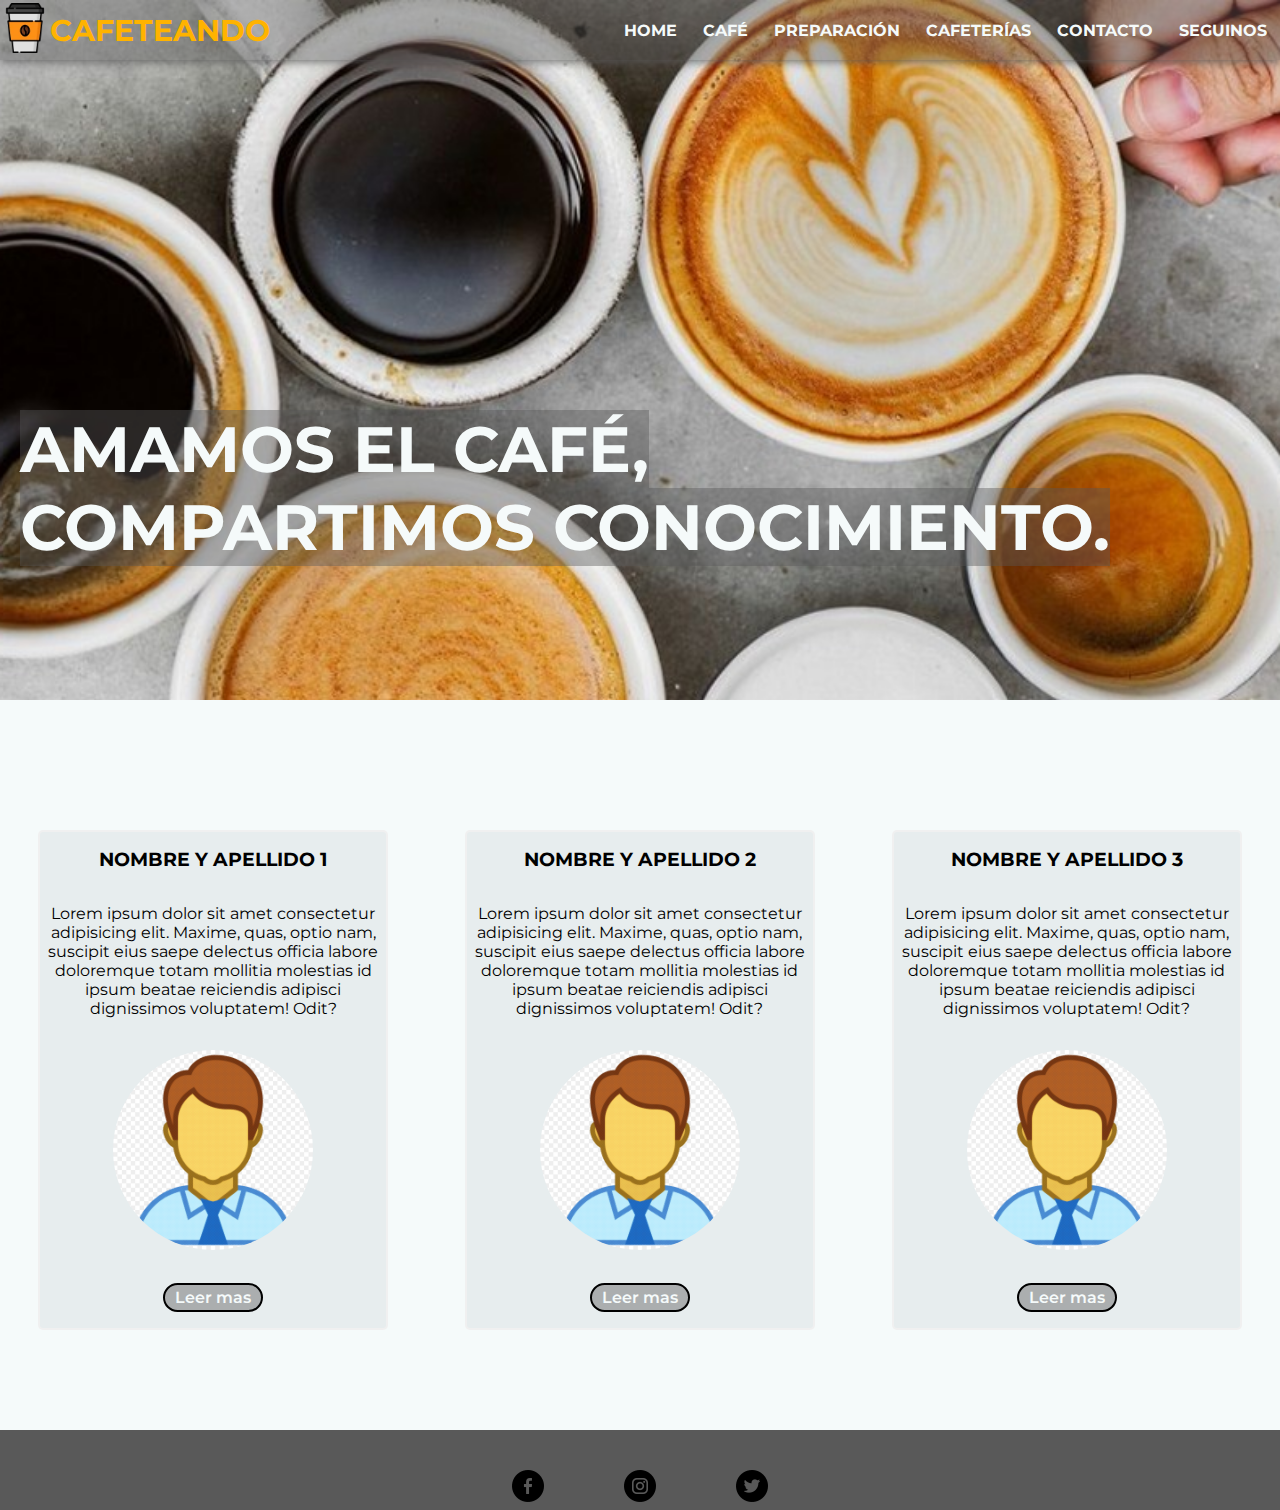
<file: index.html>
<!DOCTYPE html>
<html lang="es">
<head>
    <meta charset="UTF-8">
    <meta http-equiv="X-UA-Compatible" content="IE=edge">
    <meta name="viewport" content="width=device-width, initial-scale=1.0">
    <title>CAFETEANDO</title>
    <link rel="preconnect" href="https://fonts.googleapis.com">
    <link rel="preconnect" href="https://fonts.gstatic.com" crossorigin>
    <link href="https://fonts.googleapis.com/css2?family=Montserrat&display=swap" rel="stylesheet">
    <link rel="shortcut icon" href="./assets/images/coffee-cup.webp" type="image/x-icon">
    <link rel="stylesheet" href="./sass/main.css">
</head>
<body>

    <div class="menuMobile">
        <label for="menuCheck">
            <img src="./assets/images/menu-mobile.png" alt="menu mobile">
        </label>
    </div>
    
    <div class="fondoHome">
        <header class="encabezado">
            <div class="encabezado__logo">
                <a href="./index.html" class="encabezado__logo__link">
                    <img src="./assets/images/coffee-cup.webp" alt="logo-cafeteando"  width="50">
                </a>
                <p class="encabezado__logo__titulo">CAFETEANDO</p>
            </div>

            <nav id="encabezado__menu">

                <input type="checkbox" class="menu-check" id="menuCheck">
            
                <ul  class="encabezado__menu__lista">
                    <li><a href="./index.html">HOME</a></li>
                    <li><a href="./pages/coffee.html">CAFÉ</a></li>
                    <li><a href="./pages/preparation.html">PREPARACIÓN</a></li>
                    <li><a href="./pages/coffee-house.html">CAFETERÍAS</a></li>
                    <li><a href="./pages/contact.html">CONTACTO</a>
                    <li><a href="#follow">SEGUINOS</a></li>
                </ul>
            </nav>
        </header>

        <h1 class="fondoHome__title title"><span>AMAMOS EL CAFÉ,</span> <br> <span>COMPARTIMOS CONOCIMIENTO.</span></h1>

    </div>

    <main class="mainHome">
        
        
        <div class="mainHome__card">
            
            <section class="cardHome">

                <h3 class="cardHome__title cardUp">NOMBRE Y APELLIDO 1</h3>
                <p class="cardHome__text">Lorem ipsum dolor sit amet consectetur adipisicing elit. Maxime, quas, optio nam, suscipit eius saepe delectus officia labore doloremque totam mollitia molestias id ipsum beatae reiciendis adipisci dignissimos voluptatem! Odit?</p>
                <div class="cardHome__img">
                    <img src="./assets/images/perfil-home.jpg" alt="foto de NOMBRE Y APELLIDO 1">
                </div>
                <div class="cardHome__buttom">
                    <button class="button">Leer mas</button>
                </div>

            </section>

            <section class="cardHome">
                
                <h3 class="cardHome__title">NOMBRE Y APELLIDO 2</h3>
                <p class="cardHome__text">Lorem ipsum dolor sit amet consectetur adipisicing elit. Maxime, quas, optio nam, suscipit eius saepe delectus officia labore doloremque totam mollitia molestias id ipsum beatae reiciendis adipisci dignissimos voluptatem! Odit?</p>
                <div class="cardHome__img">
                    <img src="./assets/images/perfil-home.jpg" alt="foto de NOMBRE Y APELLIDO 2">
                </div>
                <div class="cardHome__buttom">
                    <button class="button">Leer mas</button>
                </div>

            </section>

            <section class="cardHome">
                
                <h3 class="cardHome__title cardUp">NOMBRE Y APELLIDO 3</h3>
                <p class="cardHome__text">Lorem ipsum dolor sit amet consectetur adipisicing elit. Maxime, quas, optio nam, suscipit eius saepe delectus officia labore doloremque totam mollitia molestias id ipsum beatae reiciendis adipisci dignissimos voluptatem! Odit?</p>
                <div class="cardHome__img">
                    <img src="./assets/images/perfil-home.jpg" alt="foto de NOMBRE Y APELLIDO 3">
                </div>
                <div class="cardHome__buttom">
                    <button class="button">Leer mas</button>
                </div>

            </section>

        </div>

    </main>
    

    <footer class="footer" id="follow">
        
        <div class="footer__social">
            <a href="#"><img src="./assets/images/icono-facebook.webp" alt="facebook"></a>
            <a href="#"><img src="./assets/images/icono-instagram.webp" alt="instagram"></a>
            <a href="#"><img src="./assets/images/icono-twiter.webp" alt="twiter"></a>
        </div>
        
    </footer>
    
</body>
</html>
</file>
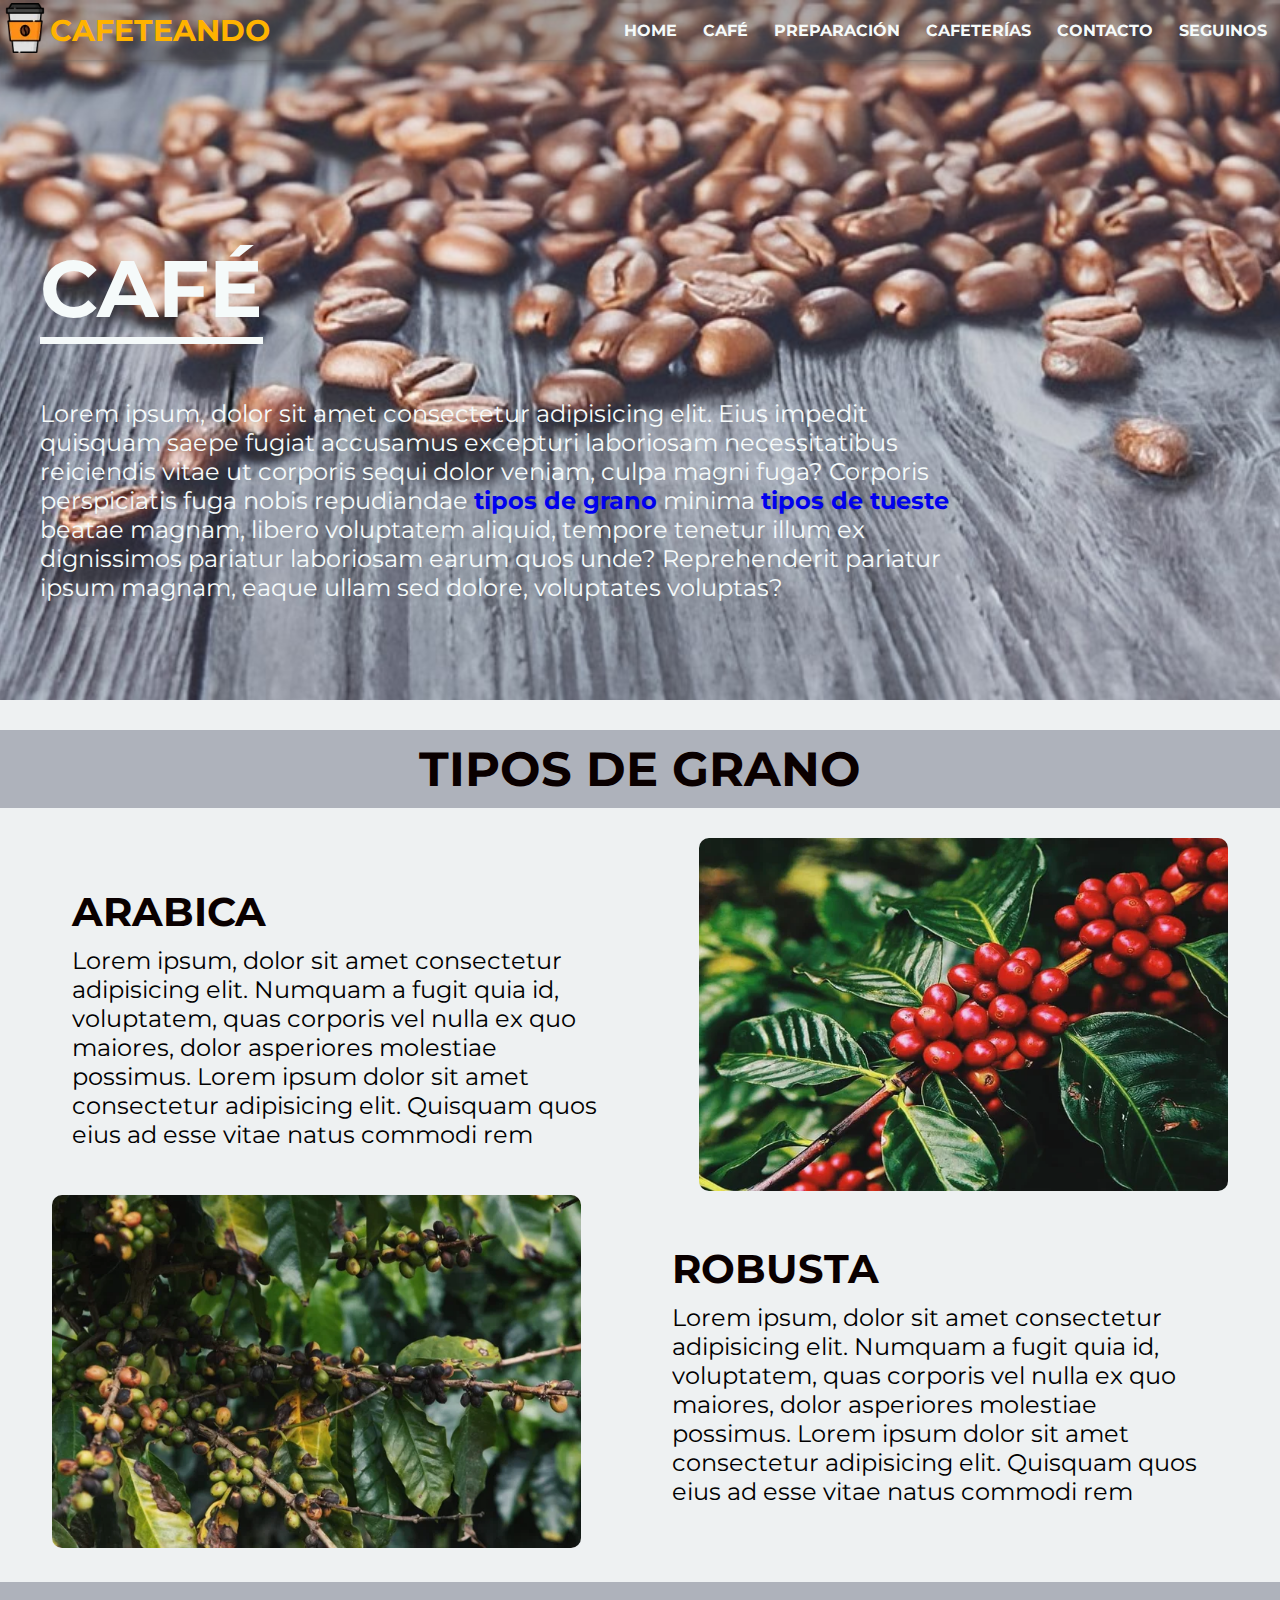
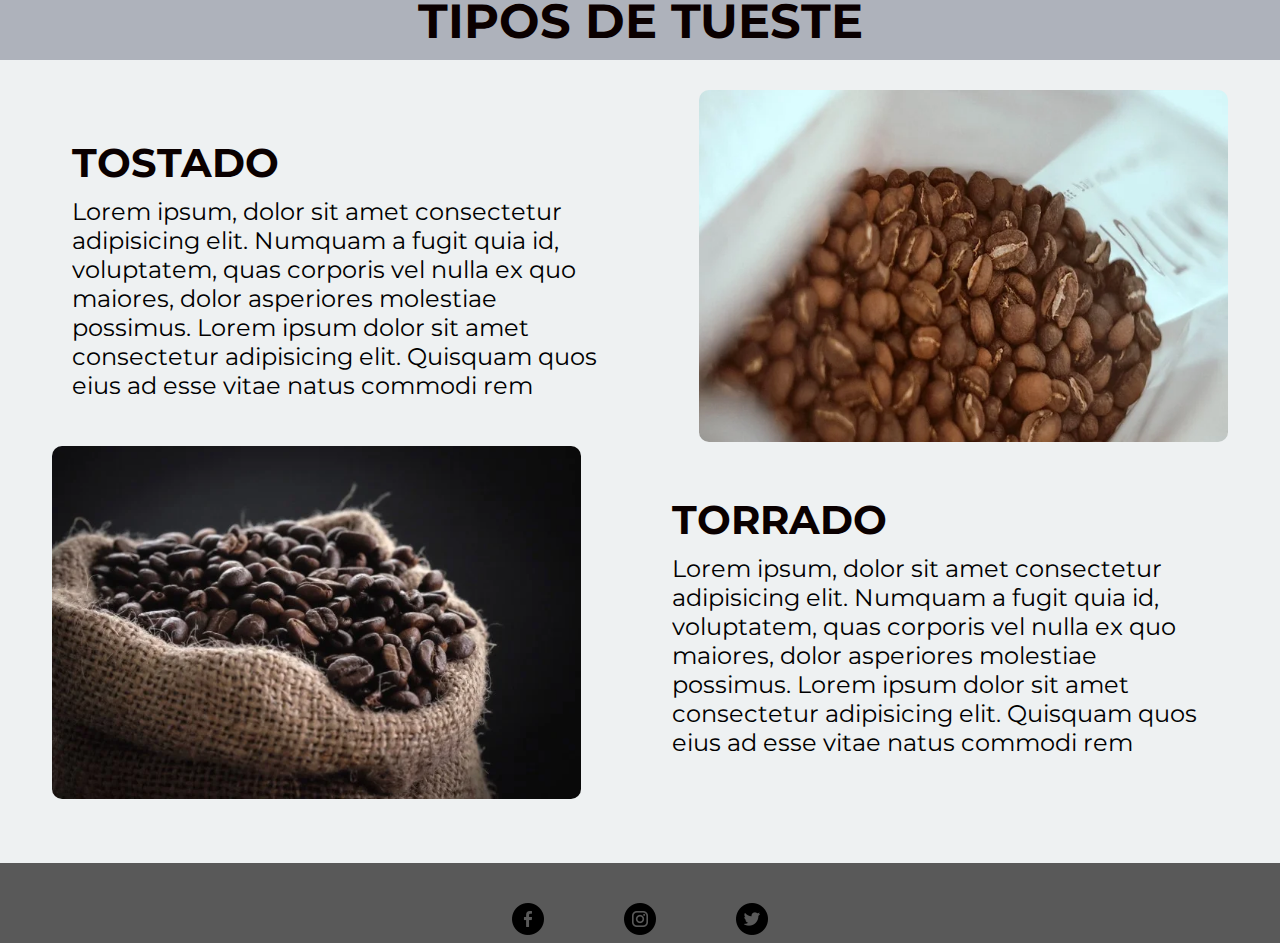
<file: pages/coffee.html>
<!DOCTYPE html>
<html lang="es">
<head>
    <meta charset="UTF-8">
    <meta http-equiv="X-UA-Compatible" content="IE=edge">
    <meta name="viewport" content="width=device-width, initial-scale=1.0">
    <title>CAFETEANDO</title>
    <link rel="shortcut icon" href="../assets/images/coffee-cup.webp" type="image/x-icon">
    <link rel="preconnect" href="https://fonts.googleapis.com">
    <link rel="preconnect" href="https://fonts.gstatic.com" crossorigin>
    <link href="https://fonts.googleapis.com/css2?family=Montserrat&display=swap" rel="stylesheet">
    <link rel="stylesheet" href="https://cdnjs.cloudflare.com/ajax/libs/animate.css/4.1.1/animate.min.css">
    <link rel="stylesheet" href="../sass/main.css">
</head>
<body>

    <div class="menuMobile">
        <label for="menuCheck">
            <img src="../assets/images/menu-mobile.png" alt="menu mobile">
        </label>
    </div>

    <div class="fondoCoffee">
        <header class="encabezado">
            <div class="encabezado__logo">
                <a href="../index.html" class="encabezado__link">
                    <img src="../assets/images/cafeteando-logo.webp" alt="logo-cafeteando"  width="50">
                </a>
                <p class="encabezado__logo__titulo">CAFETEANDO</p>
            </div>
            
            <nav id="encabezado__menu">

                <input type="checkbox" class="menu-check" id="menuCheck">
                
                <ul  class="encabezado__menu__lista">
                    <li><a href="../index.html">HOME</a></li>
                    <li><a href="./coffee.html">CAFÉ</a></li>
                    <li><a href="./preparation.html">PREPARACIÓN</a></li>
                    <li><a href="./coffee-house.html">CAFETERÍAS</a></li>
                    <li><a href="./contact.html">CONTACTO</a>
                    <li><a href="#follow">SEGUINOS</a></li>
                </ul>
            </nav>
        </header>

        <h1 class="fondoCoffee__title animate__animated animate__fadeInLeft">CAFÉ</h1>

        <p class="fondoCoffee__text animate__animated animate__fadeInUp">Lorem ipsum, dolor sit amet consectetur adipisicing elit. Eius impedit quisquam saepe fugiat accusamus excepturi laboriosam necessitatibus reiciendis vitae ut corporis sequi dolor veniam, culpa magni fuga? Corporis perspiciatis fuga nobis repudiandae <a href="#bean"><b>tipos de grano</b></a> minima <a href="#roast"><b>tipos de tueste</b></a> beatae magnam, libero voluptatem aliquid, tempore tenetur illum ex dignissimos pariatur laboriosam earum quos unde? Reprehenderit pariatur ipsum magnam, eaque ullam sed dolore, voluptates voluptas?</p>

    </div>
   
    <main class="mainCoffee">

        <h2 class="beanCoffee__title" id="bean">TIPOS DE GRANO</h2>

        <article class="beanCoffee">

            <div class="beanCoffee__info">

                <div class="beanCoffee__info__text">
                    <h3>ARABICA</h3>
                    <p>Lorem ipsum, dolor sit amet consectetur adipisicing elit. Numquam a fugit quia id, voluptatem, quas corporis vel nulla ex quo maiores, dolor asperiores molestiae possimus. Lorem ipsum dolor sit amet consectetur adipisicing elit. Quisquam quos eius ad esse vitae natus commodi rem tenetur obcaecati et explicabo ratione aut sint in, error sunt.</p>
                </div>
                
                <div class="beanCoffee__info__img">
                    <img src="../assets/images/cafe-arabica.webp" alt="grano arabica" class="animate__animated animate__fadeInLeft">
                </div>
                
            </div>

            <div class="beanCoffee__info">
                <div class="beanCoffee__info__img">
                    <img src="../assets/images/cafe-robusta.webp" alt="grano robusta" class="animate__animated animate__fadeInLeft">
                </div>
                
                <div class="beanCoffee__info__text order">
                    <h3>ROBUSTA</h3>
                    <p>Lorem ipsum, dolor sit amet consectetur adipisicing elit. Numquam a fugit quia id, voluptatem, quas corporis vel nulla ex quo maiores, dolor asperiores molestiae possimus. Lorem ipsum dolor sit amet consectetur adipisicing elit. Quisquam quos eius ad esse vitae natus commodi rem tenetur obcaecati et explicabo ratione aut sint in, error sunt. </p>
                </div>
            </div>

        </article>

        <h2 class="beanCoffee__title" id="roast">TIPOS DE TUESTE</h2>

        <article class="beanCoffee">

            
            <div class="beanCoffee__info">
                
                <div class="beanCoffee__info__text">
                    <h3>TOSTADO</h3>
                    <p>Lorem ipsum, dolor sit amet consectetur adipisicing elit. Numquam a fugit quia id, voluptatem, quas corporis vel nulla ex quo maiores, dolor asperiores molestiae possimus. Lorem ipsum dolor sit amet consectetur adipisicing elit. Quisquam quos eius ad esse vitae natus commodi rem tenetur obcaecati et explicabo ratione aut sint in, error sunt. </p>
                </div>

                <div class="beanCoffee__info__img">
                    <img src="../assets/images/cafe-tostado.webp" alt="grano tostado" class="animate__animated animate__fadeInLeft">
                </div>

            </div>

            <div class="beanCoffee__info">
                <div class="beanCoffee__info__img">
                    <img src="../assets/images/cafe-torrado.webp" alt="grano torrado" class="animate__animated animate__fadeInLeft">
                </div>
                
                <div class="beanCoffee__info__text order">
                    <h3>TORRADO</h3>
                    <p>Lorem ipsum, dolor sit amet consectetur adipisicing elit. Numquam a fugit quia id, voluptatem, quas corporis vel nulla ex quo maiores, dolor asperiores molestiae possimus. Lorem ipsum dolor sit amet consectetur adipisicing elit. Quisquam quos eius ad esse vitae natus commodi rem tenetur obcaecati et explicabo ratione aut sint in, error sunt.</p>
                </div>
            </div>

        </article>

    </main>
    

    <footer class="footer">
        
        <div class="footer__social" id="follow">
            <a href="#"><img src="../assets/images/icono-facebook.webp" alt="facebook"></a>
            <a href="#"><img src="../assets/images/icono-instagram.webp" alt="instagram"></a>
            <a href="#"><img src="../assets/images/icono-twiter.webp" alt="twiter"></a>
        </div>
        
    </footer>
    
</body>
</html>
</file>
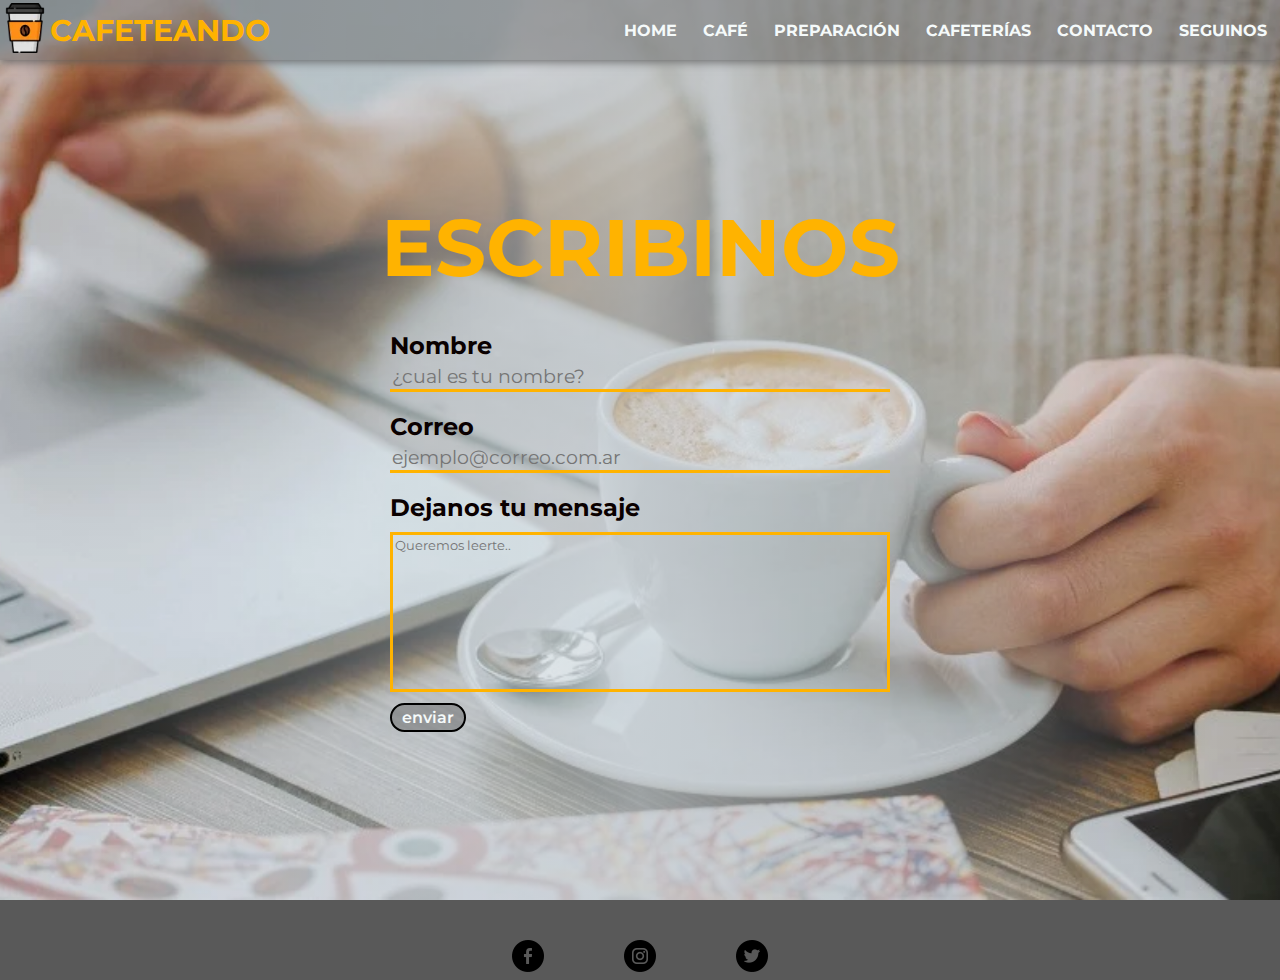
<file: pages/contact.html>
<!DOCTYPE html>
<html lang="es">
<head>
    <meta charset="UTF-8">
    <meta http-equiv="X-UA-Compatible" content="IE=edge">
    <meta name="viewport" content="width=device-width, initial-scale=1.0">
    <title>CAFETEANDO</title>
    <link rel="shortcut icon" href="../assets/images/coffee-cup.webp" type="image/x-icon">
    <link rel="preconnect" href="https://fonts.googleapis.com">
    <link rel="preconnect" href="https://fonts.gstatic.com" crossorigin>
    <link href="https://fonts.googleapis.com/css2?family=Montserrat&display=swap" rel="stylesheet">
    <link rel="stylesheet" href="../sass/main.css">
</head>
<body>

    <div class="menuMobile">
        <label for="menuCheck">
            <img src="../assets/images/menu-mobile.png" alt="menu mobile">
        </label>
    </div>
    
    <div class="fondoContact">
        <div class="gradienteContact">
            <header class="encabezado">
                <div class="encabezado__logo">
                    <a href="../index.html" class="encabezado__link">
                        <img src="../assets/images/cafeteando-logo.webp" alt="logo-cafeteando"  width="50">
                    </a>
                    <p class="encabezado__logo__titulo">CAFETEANDO</p>
                </div>
                
                <nav id="encabezado__menu">

                    <input type="checkbox" class="menu-check" id="menuCheck">

                    <ul  class="encabezado__menu__lista">
                        <li><a href="../index.html">HOME</a></li>
                        <li><a href="./coffee.html">CAFÉ</a></li>
                        <li><a href="./preparation.html">PREPARACIÓN</a></li>
                        <li><a href="./coffee-house.html">CAFETERÍAS</a></li>
                        <li><a href="./contact.html">CONTACTO</a>
                        <li><a href="#follow">SEGUINOS</a></li>
                    </ul>
                </nav>
            </header>
           
            <section class="mainContact">
        
                <h1 class="mainContact__title">ESCRIBINOS</h1>
        
                <div class="mainContact__form">
        
                    <form class="contact">
        
                        <div class="boxContact">
                            <label for="name">Nombre
                                <input type="text" name="name" id="name" placeholder="¿cual es tu nombre?" required>
                            </label>
                        </div>
                        <div class="boxContact">
                            <label for="mail">Correo
                                <input type="email" id="mail" placeholder="ejemplo@correo.com.ar">
                            </label>
                        </div>
        
        
                        <div class="textareaContact">
                            <label for="text">Dejanos tu mensaje
                                <textarea name="contacto-usuario" id="text" placeholder="Queremos leerte.." required></textarea>
                            </label>
                            
                        </div>
        
                        <input type="submit" value="enviar" class="button buttonContact">
        
                    </form>
                </div>
            </section>
        </div>
    </div>

    <footer class="footer">
        
        <div class="footer__social" id="follow">
            <a href="#"><img src="../assets/images/icono-facebook.webp" alt="facebook"></a>
            <a href="#"><img src="../assets/images/icono-instagram.webp" alt="instagram"></a>
            <a href="#"><img src="../assets/images/icono-twiter.webp" alt="twiter"></a>
        </div>
        
    </footer>
    
</body>
</html>
</file>
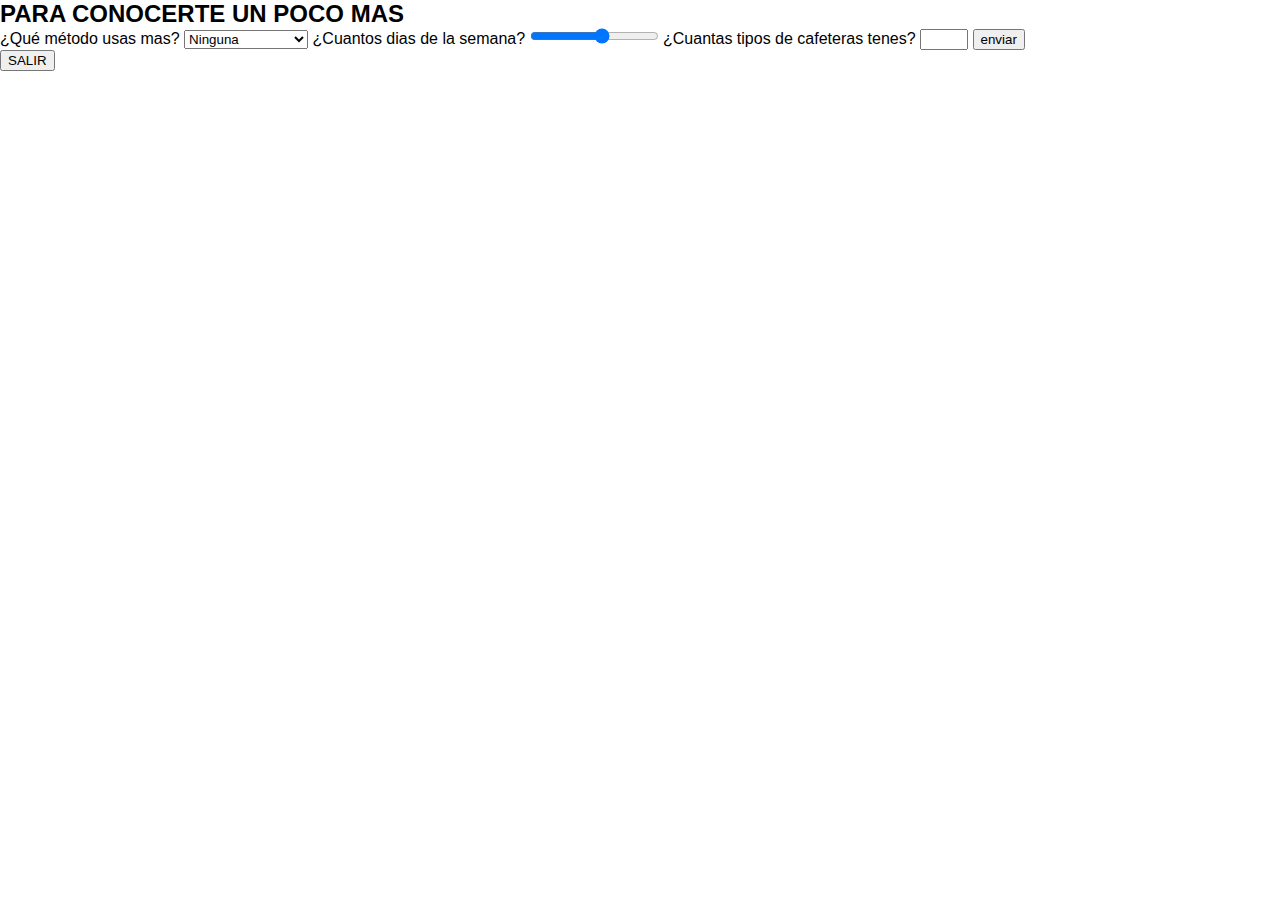
<file: pages/encuesta.html>
<!DOCTYPE html>
<!DOCTYPE html>
<html lang="es">
<head>
    <meta charset="UTF-8">
    <meta http-equiv="X-UA-Compatible" content="IE=edge">
    <meta name="viewport" content="width=device-width, initial-scale=1.0">
    <title>CAFETEANDO</title>
    <link rel="shortcut icon" href="../assets/images/coffee-cup.webp" type="image/x-icon">
    <link rel="stylesheet" href="../sass/main.css">
</head>
<body>

    <section>

        <h2>PARA CONOCERTE UN POCO MAS</h2>

        <form action="">

            <label for="fav-metodo">¿Qué método usas mas?
                <select name="metodo" id="fav-metodo" required>
                    <option value="none">Ninguna</option>
                    <option value="v60">V60</option>
                    <option value="Chemex">Chemex</option>
                    <option value="Italiana">Italiana</option>
                    <option value="Prensa Francesa">Prensa Francesa</option>
                    <option value="Syphon">Syphon</option>
                </select>
            </label>

            <label for="dias">¿Cuantos dias de la semana?
                <input type="range" name="frecuencia" id="dias" step="1" min="0" max="7">
            </label>

            <label for="cafeteras">¿Cuantas tipos de cafeteras tenes?
                <input type="number" name="cant-cafeteras" id="cafeteras" min="0" max="5">
            </label>

            <input type="submit" value="enviar">

        </form>
        <a href="../index.html"><button>SALIR</button></a>
        
    </section>
    
</body>
</html>
</file>
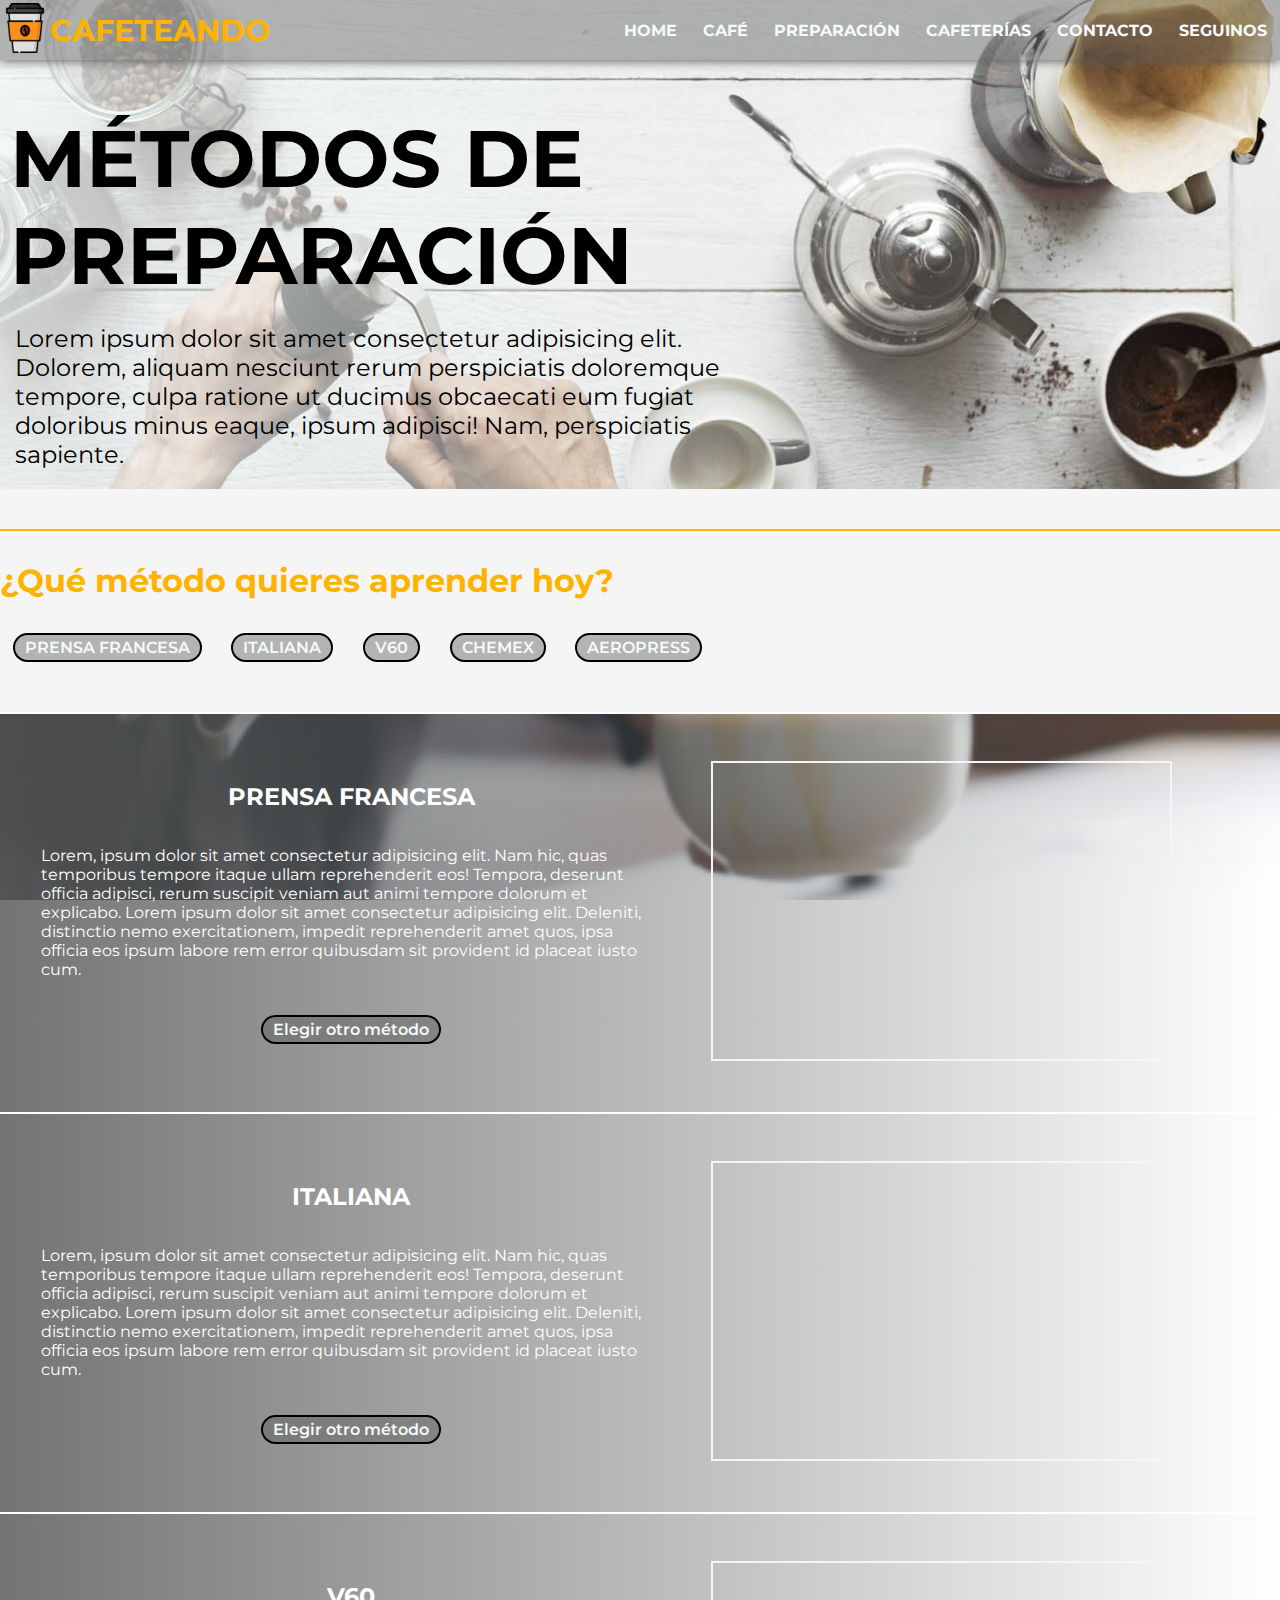
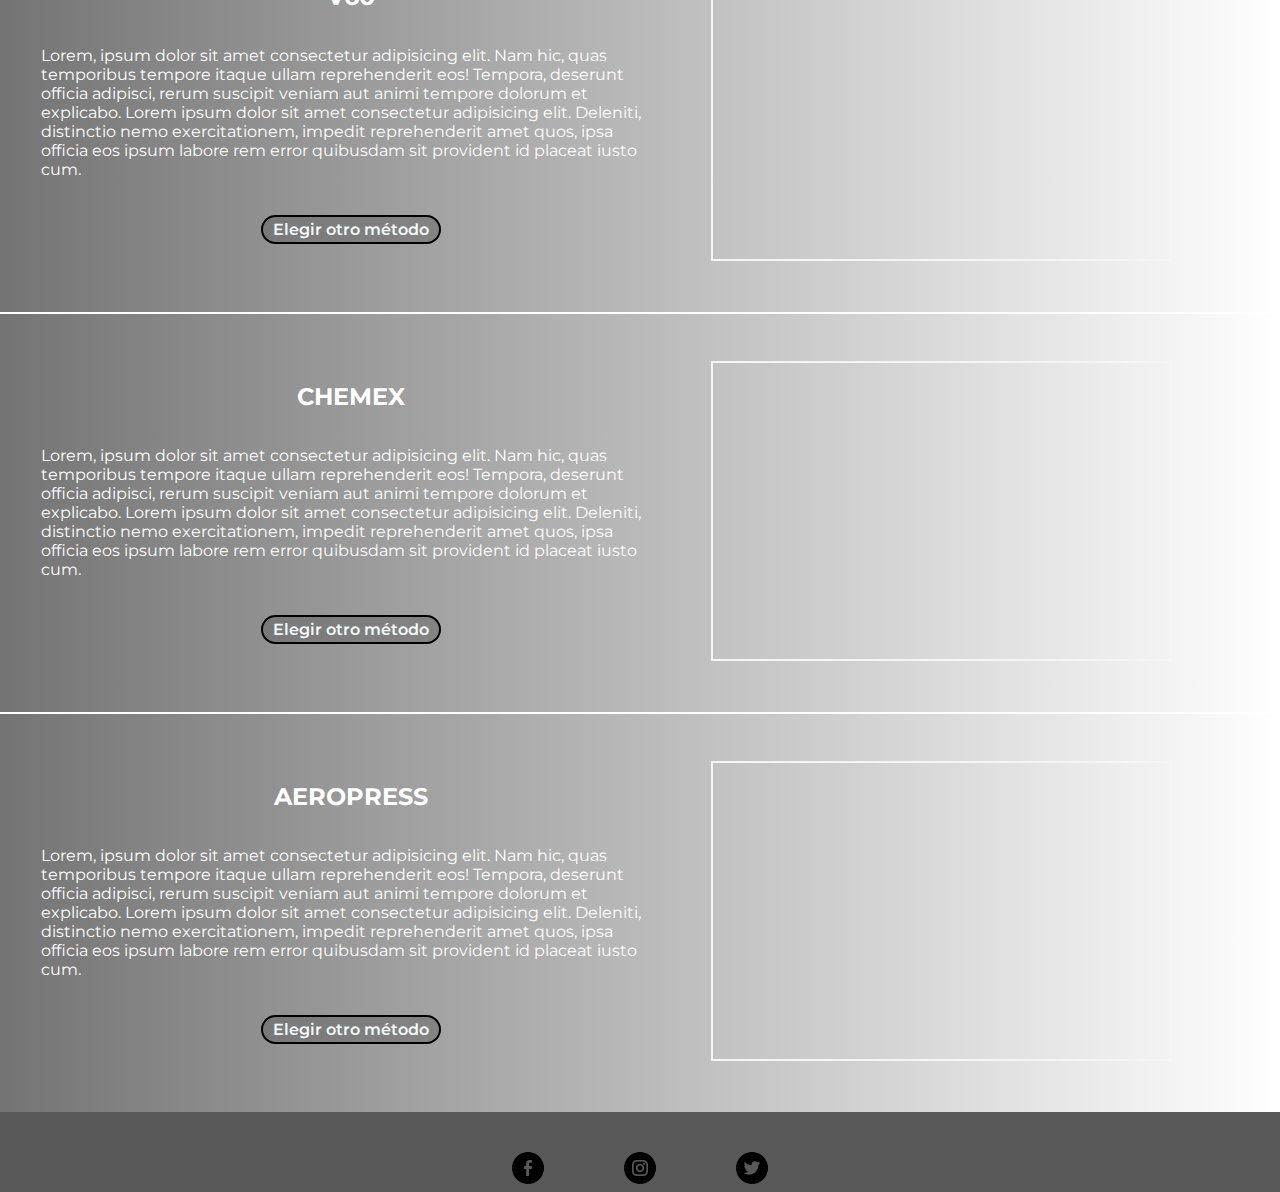
<file: pages/preparation.html>
<!DOCTYPE html>
<html lang="es">
<head>
    <meta charset="UTF-8">
    <meta http-equiv="X-UA-Compatible" content="IE=edge">
    <meta name="viewport" content="width=device-width, initial-scale=1.0">
    <title>CAFETEANDO</title>
    <link rel="shortcut icon" href="../assets/images/coffee-cup.webp" type="image/x-icon">
    <link rel="preconnect" href="https://fonts.googleapis.com">
    <link rel="preconnect" href="https://fonts.gstatic.com" crossorigin>
    <link href="https://fonts.googleapis.com/css2?family=Montserrat&display=swap" rel="stylesheet">
    <link rel="stylesheet" href="../sass/main.css">
</head>
<body>

    <div class="menuMobile">
        <label for="menuCheck">
            <img src="../assets/images/menu-mobile.png" alt="menu mobile">
        </label>
    </div>
   
    <section class="mainPreparation">

        <div class="mainPreparation__header">
            
            <div class="fondo-preparation">
                <div class="gradiente-preparation">

                    <header class="encabezado">
                        <div class="encabezado__logo">
                            <a href="../index.html" class="encabezado__link">
                                <img src="../assets/images/cafeteando-logo.webp" alt="logo-cafeteando"  width="50">
                            </a>
                            <p class="encabezado__logo__titulo">CAFETEANDO</p>
                        </div>
                        
                        <nav id="encabezado__menu">

                            <input type="checkbox" class="menu-check" id="menuCheck">

                            <ul  class="encabezado__menu__lista">
                                <li><a href="../index.html">HOME</a></li>
                                <li><a href="./coffee.html">CAFÉ</a></li>
                                <li><a href="./preparation.html">PREPARACIÓN</a></li>
                                <li><a href="./coffee-house.html">CAFETERÍAS</a></li>
                                <li><a href="./contact.html">CONTACTO</a>
                                <li><a href="#follow">SEGUINOS</a></li>
                            </ul>
                        </nav>
                    </header>

                    <h1 class="mainPreparation__header__title">MÉTODOS DE <br> PREPARACIÓN</h1>
            
                    <p class="mainPreparation__header__text">Lorem ipsum dolor sit amet consectetur adipisicing elit. Dolorem, aliquam nesciunt rerum perspiciatis doloremque tempore, culpa ratione ut ducimus obcaecati eum fugiat doloribus minus eaque, ipsum adipisci! Nam, perspiciatis sapiente.</p>
                </div>
            </div>

            <div class="mainPreparation__heder__button">

                <P class="ButtonPreparation__text" id="metod">¿Qué método quieres aprender hoy?</P>

                <div class="ButtonPreparation__container">
                    <a href="#french"><button class="button buttonPreparation">PRENSA FRANCESA</button></a>
                </div>
                <div class="ButtonPreparation__container">
                    <a href="#italy"><button class="button buttonPreparation">ITALIANA</button></a>
                </div>
                <div class="ButtonPreparation__container">
                    <a href="#v60"><button class="button buttonPreparation">V60</button></a>
                </div>
                <div class="ButtonPreparation__container">
                    <a href="#chemex"><button class="button buttonPreparation">CHEMEX</button></a>
                </div>
                <div class="ButtonPreparation__container">
                    <a href="#aeropress"><button class="button buttonPreparation">AEROPRESS</button></a>
                </div>
                
            </div>
        </div>

        <div class="fondo-card" id="french">
            <div class="cardPreparation francesa" >
            
                <div class="cardPreparation__info">
    
                    <h2 class="cardPreparation__info__title">PRENSA FRANCESA</h2>
                    <p class="cardPreparation__info__text">Lorem, ipsum dolor sit amet consectetur adipisicing elit. Nam hic, quas temporibus tempore itaque ullam reprehenderit eos! Tempora, deserunt officia adipisci, rerum suscipit veniam aut animi tempore dolorum et explicabo. Lorem ipsum dolor sit amet consectetur adipisicing elit. Deleniti, distinctio nemo exercitationem, impedit reprehenderit amet quos, ipsa officia eos ipsum labore rem error quibusdam sit provident id placeat iusto cum.</p>
                    <div class="cardPreparation__info__button">
                        <a href= "#metod" ><button class="button buttonMetod">Elegir otro método</button></a>
                    </div>
    
                </div>
    
                <div class="cardPreparation__video">
    
                    <iframe class="video" src="https://www.youtube.com/embed/8UMSxf4R9aM" title="YouTube video player" frameborder="0" allow="accelerometer; autoplay; clipboard-write; encrypted-media; gyroscope; picture-in-picture" allowfullscreen></iframe>
    
                </div>
    
            </div>
        </div>

        <div class="fondo-card" id="italy">
            <div class="cardPreparation" >
            
                <div class="cardPreparation__info">
    
                    <h2 class="cardPreparation__info__title">ITALIANA</h2>
                    <p class="cardPreparation__info__text">Lorem, ipsum dolor sit amet consectetur adipisicing elit. Nam hic, quas temporibus tempore itaque ullam reprehenderit eos! Tempora, deserunt officia adipisci, rerum suscipit veniam aut animi tempore dolorum et explicabo. Lorem ipsum dolor sit amet consectetur adipisicing elit. Deleniti, distinctio nemo exercitationem, impedit reprehenderit amet quos, ipsa officia eos ipsum labore rem error quibusdam sit provident id placeat iusto cum.</p>
                    <div class="cardPreparation__info__button">
                        <a href= "#metod" ><button class="button buttonMetod">Elegir otro método</button></a>
                    </div>
    
                </div>
    
                <div class="cardPreparation__video">
    
                    <iframe class="video" src="https://www.youtube.com/embed/OPworQeydrg" title="YouTube video player" frameborder="0" allow="accelerometer; autoplay; clipboard-write; encrypted-media; gyroscope; picture-in-picture" allowfullscreen></iframe>
    
                </div>
    
            </div>
        </div>

        <div class="fondo-card" id="v60">
            <div class="cardPreparation">
            
                <div class="cardPreparation__info">
    
                    <h2 class="cardPreparation__info__title">V60</h2>
                    <p class="cardPreparation__info__text">Lorem, ipsum dolor sit amet consectetur adipisicing elit. Nam hic, quas temporibus tempore itaque ullam reprehenderit eos! Tempora, deserunt officia adipisci, rerum suscipit veniam aut animi tempore dolorum et explicabo. Lorem ipsum dolor sit amet consectetur adipisicing elit. Deleniti, distinctio nemo exercitationem, impedit reprehenderit amet quos, ipsa officia eos ipsum labore rem error quibusdam sit provident id placeat iusto cum.</p>
                    <div class="cardPreparation__info__button">
                        <a href= "#metod" ><button class="button buttonMetod">Elegir otro método</button></a>
                    </div>
    
                </div>
    
                <div class="cardPreparation__video">
    
                    <iframe class="video" src="https://www.youtube.com/embed/2wtvHw9TjnQ" title="YouTube video player" frameborder="0" allow="accelerometer; autoplay; clipboard-write; encrypted-media; gyroscope; picture-in-picture" allowfullscreen></iframe>
    
                </div>
    
            </div>
        </div>

        <div class="fondo-card" id="chemex">
            <div class="cardPreparation">
            
                <div class="cardPreparation__info">
    
                    <h2 class="cardPreparation__info__title">CHEMEX</h2>
                    <p class="cardPreparation__info__text">Lorem, ipsum dolor sit amet consectetur adipisicing elit. Nam hic, quas temporibus tempore itaque ullam reprehenderit eos! Tempora, deserunt officia adipisci, rerum suscipit veniam aut animi tempore dolorum et explicabo. Lorem ipsum dolor sit amet consectetur adipisicing elit. Deleniti, distinctio nemo exercitationem, impedit reprehenderit amet quos, ipsa officia eos ipsum labore rem error quibusdam sit provident id placeat iusto cum.</p>
                    <div class="cardPreparation__info__button">
                        <a href= "#metod" ><button class="button buttonMetod">Elegir otro método</button></a>
                    </div>
    
                </div>
    
                <div class="cardPreparation__video">
    
                    <iframe class="video" src="https://www.youtube.com/embed/FZsqBgIGwKE" title="YouTube video player" frameborder="0" allow="accelerometer; autoplay; clipboard-write; encrypted-media; gyroscope; picture-in-picture" allowfullscreen></iframe>
    
                </div>
    
            </div>
        </div>

        <div class="fondo-card" id="aeropress">
            <div class="cardPreparation">
            
                <div class="cardPreparation__info">
    
                    <h2 class="cardPreparation__info__title">AEROPRESS</h2>
                    <p class="cardPreparation__info__text">Lorem, ipsum dolor sit amet consectetur adipisicing elit. Nam hic, quas temporibus tempore itaque ullam reprehenderit eos! Tempora, deserunt officia adipisci, rerum suscipit veniam aut animi tempore dolorum et explicabo. Lorem ipsum dolor sit amet consectetur adipisicing elit. Deleniti, distinctio nemo exercitationem, impedit reprehenderit amet quos, ipsa officia eos ipsum labore rem error quibusdam sit provident id placeat iusto cum.</p>
                    <div class="cardPreparation__info__button">
                        <a href= "#metod" ><button class="button buttonMetod">Elegir otro método</button></a>
                    </div>
    
                </div>
    
                <div class="cardPreparation__video">
    
                    <iframe class="video" src="https://www.youtube.com/embed/C7pebrle0ZU" title="YouTube video player" frameborder="0" allow="accelerometer; autoplay; clipboard-write; encrypted-media; gyroscope; picture-in-picture" allowfullscreen></iframe>
    
                </div>
    
            </div>
        </div>

    </section>

        
    <footer class="footer">
        
        <div class="footer__social" id="follow">
                <a href="#"><img src="../assets/images/icono-facebook.webp" alt="facebook"></a>
                <a href="#"><img src="../assets/images/icono-instagram.webp" alt="instagram"></a>
                <a href="#"><img src="../assets/images/icono-twiter.webp" alt="twiter"></a>
        </div>
            
    </footer>
    
</body>
</html>
</file>
<file: sass/main.css>
* {
  box-sizing: border-box;
  text-decoration: none;
  list-style: none;
  margin: 0px;
  font-family: "Montserrat", sans-serif;
}

.menuMobile {
  display: none;
  position: absolute;
  width: 45px;
  top: 0.5rem;
  right: 1rem;
  z-index: 1;
  filter: invert(1);
  cursor: pointer;
}
.menuMobile img {
  max-width: 100%;
}

.menu-check {
  display: none;
}

.encabezado {
  background-color: rgba(89, 89, 89, 0.4196078431);
  display: flex;
  width: 100%;
  height: 60px;
  justify-content: space-between;
  align-items: center;
  box-shadow: 0px 1px 10px #595959;
}
.encabezado__logo {
  display: flex;
  align-items: center;
}
.encabezado__logo__titulo {
  font-size: 30px;
  font-weight: bold;
  color: #Ffb300;
  margin-bottom: 0px;
}
.encabezado__menu__lista {
  display: flex;
  flex-direction: row;
  flex-wrap: wrap;
  margin-bottom: 0px;
}
.encabezado__menu__lista li {
  margin: 0px 5px;
}
.encabezado__menu__lista li:hover {
  color: #0a0000;
  border-top: 3px solid #Ffb300;
}
.encabezado__menu__lista a {
  display: inline-block;
  padding: 10px 8px;
  color: #f5fafa;
  font-size: 1rem;
  font-weight: 700;
  text-decoration: none;
}
.encabezado__menu__lista a:hover {
  color: #Ffb300;
}

.footer {
  height: 80px;
  display: flex;
  padding-top: 40px;
  padding-bottom: 12px;
  background-color: #595959;
  justify-content: center;
}

.footer__social {
  display: flex;
  width: 20%;
  justify-content: space-between;
}

.button {
  background-color: rgba(89, 89, 89, 0.4196078431);
  padding: 3px 10px;
  font-size: 1rem;
  color: #f5fafa;
  font-weight: 600;
  border-radius: 20px;
  border: 2px solid black;
}
.button:hover {
  cursor: pointer;
  color: #Ffb300;
  border: 3px solid #Ffb300;
}

.fondoHome {
  background-image: url(../assets/images/cafe-compratir.jpg);
  height: 700px;
  background-attachment: fixed;
  background-position: center;
  background-repeat: no-repeat;
  background-size: cover;
}
.fondoHome__title {
  margin-top: 350px;
  width: -webkit-max-content;
  width: -moz-max-content;
  width: max-content;
  font-size: 4rem;
  color: #f5fafa;
  padding-left: 20px;
}
.fondoHome__title span {
  background-color: rgba(89, 89, 89, 0.4196078431);
}

.mainHome__card {
  display: flex;
  flex-wrap: wrap;
  justify-content: space-around;
  padding: 100px 0px;
  background-color: #f5fafa;
}

.cardHome {
  background-color: rgba(204, 212, 217, 0.3294117647);
  margin-top: 30px;
  width: 350px;
  height: 500px;
  display: flex;
  flex-direction: column;
  align-items: center;
  justify-content: space-around;
  border-radius: 5px;
  border: 2px solid #f0f0f0;
}
.cardHome__text {
  text-align: center;
  overflow-y: auto;
}
.cardHome__img {
  width: 200px;
  height: 200px;
}
.cardHome__img img {
  width: 100%;
  border-radius: 100px;
}

.fondoCoffee {
  background-image: url(../assets/images/fondo-cafe.jfif);
  height: 700px;
  background-attachment: fixed;
  background-position: center;
  background-repeat: no-repeat;
  background-size: cover;
}
.fondoCoffee__title {
  color: #f5fafa;
  width: -webkit-fit-content;
  width: -moz-fit-content;
  width: fit-content;
  font-size: 5rem;
  font-weight: 700;
  text-align: center;
  margin: 180px 40px 40px;
  border-bottom: 7px solid #f5fafa;
}
.fondoCoffee__text {
  width: 75%;
  max-height: 250px;
  margin: 10px 30px 0px;
  padding: 15px 10px;
  font-size: 1.5rem;
  color: #f5fafa;
  overflow-y: auto;
}

.mainCoffee {
  padding: 30px 0px 30px;
  background-color: rgba(204, 212, 217, 0.3294117647);
}

.beanCoffee {
  width: 95%;
  margin-left: auto;
  margin-right: auto;
  padding: 30px 20px;
}
.beanCoffee__title {
  background-color: #aeb2bb;
  color: #0a0000;
  font-size: 3rem;
  text-align: center;
  padding-top: 10px;
  padding-bottom: 10px;
}
.beanCoffee__info {
  display: flex;
  align-items: center;
  justify-content: space-between;
  gap: 2%;
}
.beanCoffee__info__img {
  width: 45%;
}
.beanCoffee__info__img img {
  width: 100%;
  border-radius: 10px;
}
.beanCoffee__info__text {
  width: 49%;
  padding: 20px;
}
.beanCoffee__info__text h3 {
  font-size: 2.5rem;
  color: #0a0000;
  padding-bottom: 10px;
}
.beanCoffee__info__text p {
  font-size: 1.5rem;
  overflow-y: auto;
  max-height: 200px;
}

.fondo-cafeteria {
  background-image: url(../assets/images/cafeteria-fondo.webp);
  background-attachment: fixed;
  background-position: center;
  background-repeat: no-repeat;
  background-size: cover;
  height: 100vh;
}

.difuminado {
  background-color: rgba(0, 0, 0, 0.6117647059);
  height: 100%;
}

.mainHouse {
  height: calc(100% - 80px);
  display: flex;
  flex-direction: column;
  justify-content: center;
}

.mainHouse__title {
  color: #Ffb300;
  text-align: center;
  padding: 10px 20px;
  margin-top: 20px;
  font-weight: 700;
  font-size: 3rem;
}

.mainHouse__subtitle {
  color: #f5fafa;
  text-align: center;
  padding: 15px 15px;
  font-weight: 500;
  font-size: 2rem;
}

.cardHouse {
  background-color: rgba(204, 212, 217, 0.568627451);
  display: flex;
  flex-direction: column;
  width: 70%;
  margin: 20px auto;
  align-items: center;
  gap: 20px;
}

.cardhouse__head {
  display: flex;
  gap: 25px;
  padding: 15px;
}

.cardHouse__head__title {
  padding-top: 3px;
  color: #Ffb300;
}

.cardHouse__head__follow {
  padding-top: 4px;
}

.cardHouse__img {
  display: flex;
  gap: 15px;
}

.cardHouse__maps {
  width: 90%;
  justify-items: center;
}

.cardHouse__maps iframe {
  display: block;
  width: 80%;
  margin-left: auto;
  margin-right: auto;
  padding-bottom: 15px;
}

.mainPreparation {
  display: flex;
  flex-direction: column;
  width: 100%;
}
.mainPreparation__header {
  background-color: whitesmoke;
  padding-bottom: 17px;
}
.mainPreparation__header__title {
  padding-left: 10px;
  margin-top: 50px;
  font-size: 5rem;
}
.mainPreparation__header__text {
  font-size: 1.5rem;
  width: 60%;
  padding: 20px 15px;
  margin-bottom: 40px;
}

.mainPreparation__heder__button {
  border-top: 2px solid #Ffb300;
  padding-top: 30px;
  padding-bottom: 30px;
}

.fondo-preparation {
  background-image: url(../assets/images/accesorios_para_baristas.jpg);
  background-position: center;
  background-repeat: no-repeat;
  background-size: cover;
}

.gradiente-preparation {
  background: linear-gradient(90deg, rgba(245, 250, 250, 0.8), rgba(204, 212, 217, 0));
}

.ButtonPreparation__text {
  color: #Ffb300;
  font-size: 2rem;
  margin-bottom: 30px;
  font-weight: bold;
}

.ButtonPreparation__container {
  display: inline-block;
  margin: 3px 1%;
}

#french {
  background-image: url(../assets/images/prensa-francesa.webp);
}

#italy {
  background-image: url(../assets/images/moka-italiana.webp);
}

#v60 {
  background-image: url(../assets/images/v60.webp);
}

#chemex {
  background-image: url(../assets/images/chemex.webp);
}

#aeropress {
  background-image: url(../assets/images/aeropress.webp);
}

.fondo-card {
  background-attachment: fixed;
  background-position: center;
  background-repeat: no-repeat;
  background-size: cover;
}

.cardPreparation {
  display: flex;
  width: 100%;
  height: 400px;
  justify-content: space-evenly;
  background: linear-gradient(90deg, rgba(89, 89, 89, 0.8392156863), rgba(204, 212, 217, 0));
  border-top: 2px solid white;
}

.cardPreparation__info {
  display: flex;
  flex-direction: column;
  justify-content: space-around;
  align-items: center;
  width: 50%;
  padding: 50px 0px 50px 20px;
}

.cardPreparation__info__title {
  color: white;
}

.cardPreparation__info__text {
  color: white;
}

.cardPreparation__video {
  width: 45%;
  align-self: center;
}

.video {
  border: 2px whitesmoke solid;
  width: 80%;
  height: 300px;
  margin-left: 5%;
}

.fondoContact {
  background-image: url(../assets/images/contacto2.webp);
  background-position: center;
  background-repeat: no-repeat;
  background-size: cover;
  height: 100vh;
}

.gradienteContact {
  background: linear-gradient(90deg, rgba(245, 250, 250, 0), rgba(204, 212, 217, 0.7215686275), rgba(245, 250, 250, 0));
  height: 100%;
}

.mainContact {
  height: calc(100% - 80px);
  display: flex;
  flex-direction: column;
  justify-content: center;
}
.mainContact__title {
  color: #Ffb300;
  font-size: 5rem;
  text-align: center;
  padding: 15px;
  margin-bottom: 0px;
}

.contact {
  width: -webkit-fit-content;
  width: -moz-fit-content;
  width: fit-content;
  padding-bottom: 25px;
  margin-left: auto;
  margin-right: auto;
}

.boxContact {
  width: 100%;
  margin-top: 20px;
  margin-bottom: 20px;
}
.boxContact input {
  width: 100%;
  border: inherit;
  border-bottom: 3px solid #Ffb300;
  background-color: inherit;
  font-size: 1.2rem;
}
.boxContact label {
  color: #0a0000;
  font-size: 1.5rem;
  font-weight: bold;
}

.textareaContact {
  width: 500px;
  height: 200px;
}
.textareaContact label {
  color: #0a0000;
  font-size: 1.5rem;
  font-weight: bold;
}
.textareaContact textarea {
  width: 100%;
  height: 80%;
  margin-top: 10px;
  background-color: inherit;
  border: 3px solid #Ffb300;
  resize: none;
}

.buttonContact {
  display: inline-block;
  margin-top: 10px;
}

/* responsive navbar */
@media (max-width: 992px) {
  .encabezado__menu__lista {
    background-color: rgba(217, 163, 98, 0.9019607843);
    flex-direction: column;
    position: absolute;
    top: 60px;
    left: 0px;
    width: 75%;
    padding: 0px;
    z-index: 1;
    transition: transform 0.4s;
    transform: translatex(-100%);
  }
  .encabezado__menu__lista li {
    margin: 10px 35px;
  }
  .encabezado__menu__lista li:hover {
    border-top: initial;
  }
  .encabezado__menu__lista a {
    font-size: 1.5rem;
  }
  .menu-check:checked + .encabezado__menu__lista {
    transform: translatex(0);
  }
  .menuMobile {
    display: block;
  }
}
/* responsive home */
@media (max-width: 650px) {
  .fondoHome__title {
    margin-top: 150px;
    width: -webkit-min-content;
    width: -moz-min-content;
    width: min-content;
    font-size: 2.5rem;
    margin-left: 5px;
    padding: 5px;
  }
}
@media (min-width: 479px) and (max-width: 650px) {
  .fondoHome__title {
    font-size: 3.2rem;
  }
}
@media (min-width: 651px) and (max-width: 767px) {
  .fondoHome__title {
    font-size: 2.3rem;
  }
}
@media (min-width: 768px) and (max-width: 1023px) {
  .fondoHome__title {
    font-size: 2.8rem;
  }
}
@media (min-width: 1024px) and (max-width: 1099px) {
  .fondoHome__title {
    font-size: 3.5rem;
  }
}
/* responsive coffee */
@media (max-width: 767px) {
  .fondoCoffee {
    height: 500px;
  }
  .fondoCoffee__title {
    margin-top: 30px;
    margin-left: auto;
    margin-right: auto;
  }
  .fondoCoffee__text {
    max-height: 200px;
    margin: 10px auto 0px;
    padding: 15px 10px;
    font-size: 1.2rem;
  }
  .beanCoffee {
    flex-direction: column;
    width: 100%;
    flex-wrap: wrap;
    padding: 0px;
  }
  .beanCoffee__title {
    font-size: 2.2rem;
  }
  .beanCoffee__info {
    flex-direction: column;
  }
  .beanCoffee__info .order {
    order: -1;
  }
  .beanCoffee__info__text {
    width: 100%;
  }
  .beanCoffee__info__text p {
    height: 200px;
    font-size: 1.2rem;
  }
  .beanCoffee__info__text h3 {
    font-size: 1.8rem;
    text-align: center;
  }
  .beanCoffee__info__img {
    width: 100%;
    padding: 30px;
  }
}
/* responsive preparation */
@media (max-width: 767px) {
  .mainPreparation__header__title {
    font-size: 2.5rem;
  }
  .mainPreparation__header__text {
    font-size: 1rem;
    width: 100%;
  }
  .gradiente-preparation {
    background-color: rgba(245, 250, 250, 0.3607843137);
  }
  .cardPreparation {
    flex-direction: column;
    max-width: 100%;
    height: 500px;
  }
  .cardPreparation__info {
    width: 95%;
    padding: 10px;
  }
  .cardPreparation__info__text {
    display: none;
  }
  .cardPreparation__info__button {
    display: none;
  }
  .cardPreparation__video {
    width: 95%;
    align-self: center;
  }
  .video {
    width: 100%;
    margin-left: 0px;
  }
}
@media (min-width: 551px) and (max-width: 767px) {
  .cardPreparation__video {
    width: 80%;
  }
}
@media (min-width: 768px) and (max-width: 1023px) {
  .video {
    height: 225px;
  }
}
/* responsive coffe house */
@media (max-width: 767px) {
  .cardHouse {
    width: 100%;
  }
  .cardHouse__head__title {
    font-size: 1.5rem;
  }
  .cardHouse__head__follow {
    padding-top: 0px;
  }
  .cardHouse__img {
    display: none;
  }
  .cardHouse__maps {
    width: 95%;
  }
}
@media (max-width: 427px) {
  .mainHouse__title {
    font-size: 2.2rem;
  }
  .mainHouse__subtitle {
    font-size: 1.5rem;
  }
}
/* responsive contact */
@media (max-width: 576px) {
  .fondoContact {
    height: calc(100vh - 80px);
  }
  .mainContact__title {
    font-size: 3rem;
  }
  .contact {
    width: 90%;
    padding: 0px;
  }
  .boxContact input {
    font-size: 1rem;
  }
  .boxContact label {
    color: #0a0000;
    font-size: 1.2rem;
    font-weight: bold;
  }
  .textareaContact {
    width: 100%;
    height: 150px;
  }
  .textareaContact label {
    font-size: 1.2rem;
  }
}/*# sourceMappingURL=main.css.map */
</file>
